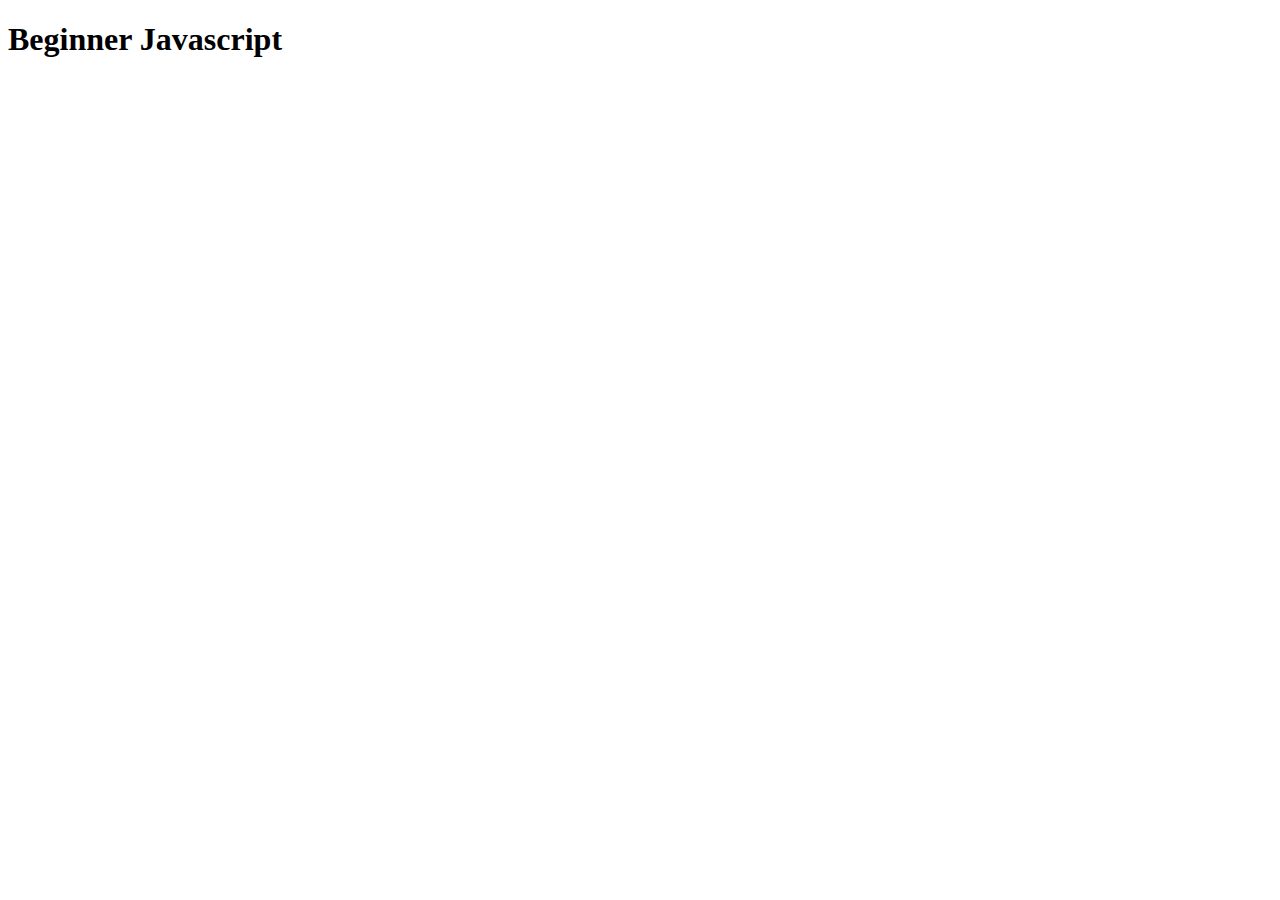
<file: index.html>
<!DOCTYPE html>
<html lang="en">
<head>
    <meta charset="UTF-8">
    <meta name="viewport" content="width=device-width, initial-scale=1.0">
    <meta http-equiv="X-UA-Compatible" content="ie=edge">
    <title>Beginner Javascript</title>
</head>
<body>
    <h1>Beginner Javascript</h1>
</body>
</html>
</file>
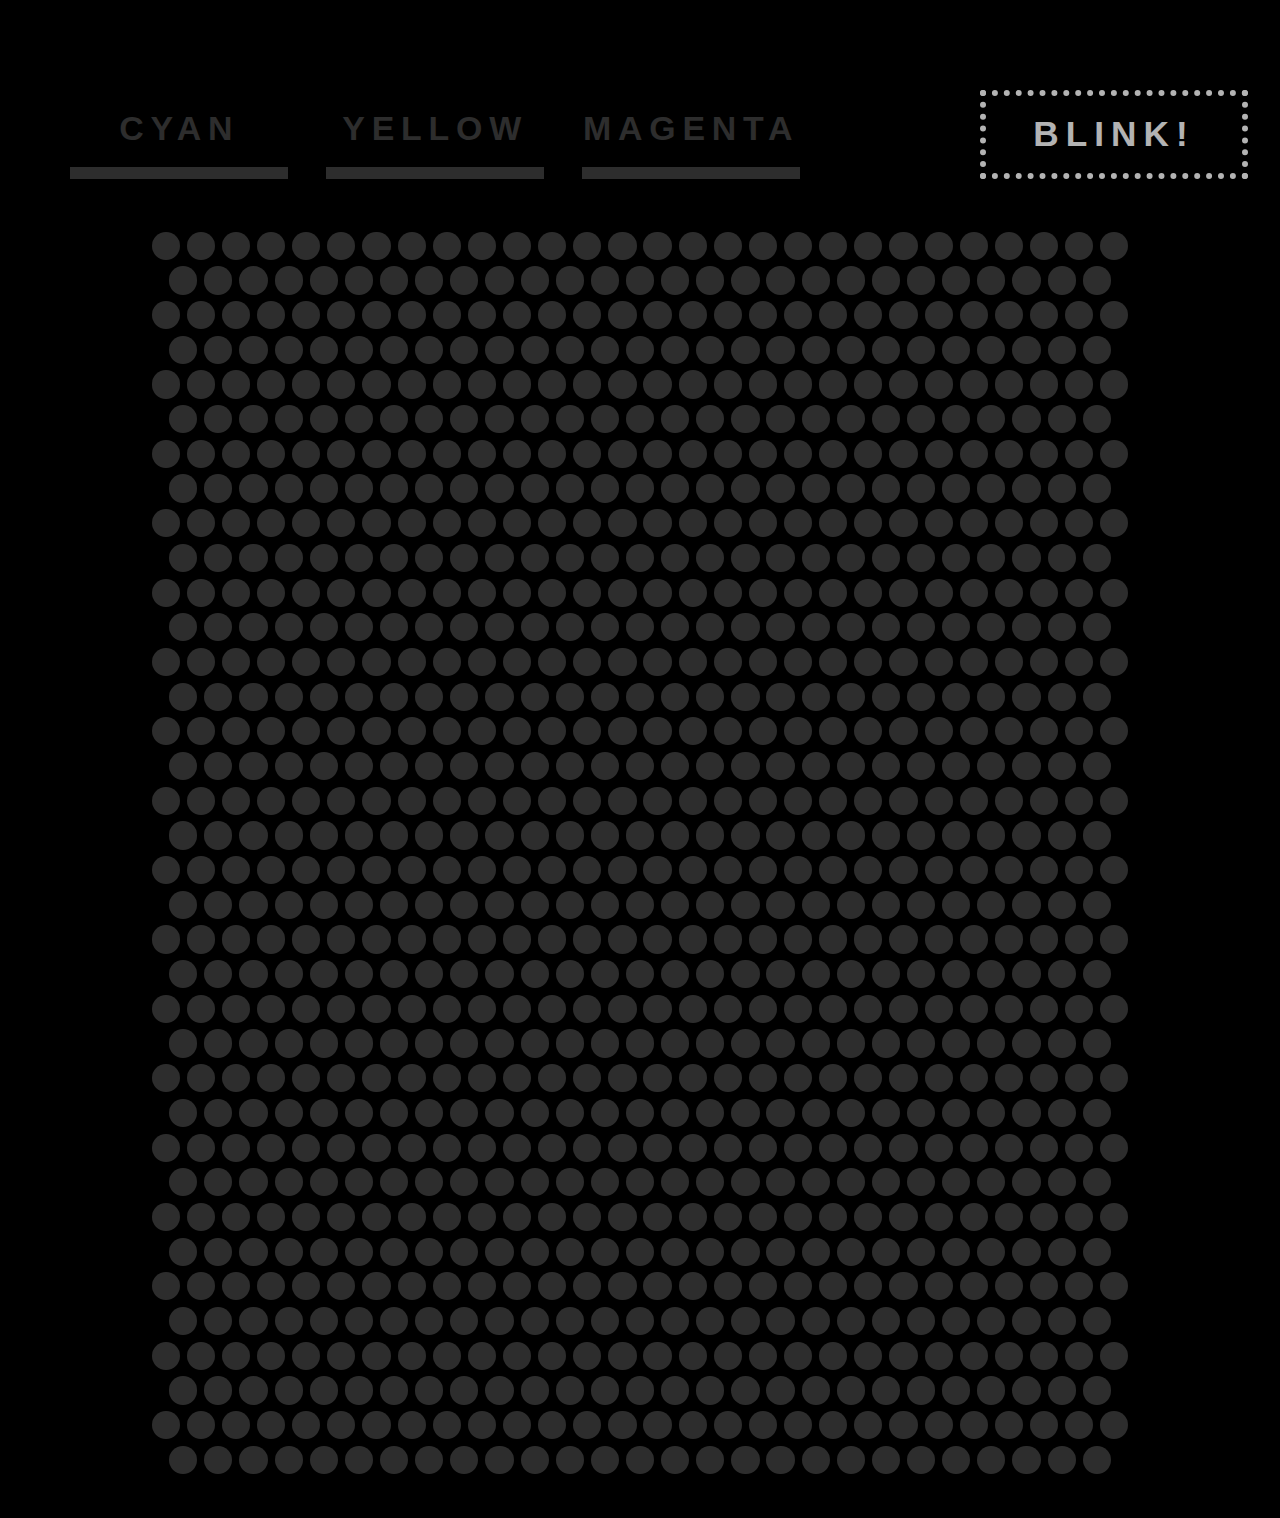
<file: LiteBrite/index.html>
<html>

<head>

  <link rel="stylesheet" type="text/css" href="./styles.css">

</head>

<body>

  <div class="color-picker">
    <div class="select-color cyan not-selected">CYAN</div>
    <div class="select-color yellow not-selected">YELLOW</div>
    <div class="select-color magenta not-selected">MAGENTA</div>
    <div class="toggle-blink">Blink!</div>
  </div>

  <div class="row">
    <div class="box"></div>
    <div class="box"></div>
    <div class="box"></div>
    <div class="box"></div>
    <div class="box"></div>
    <div class="box"></div>
    <div class="box"></div>
    <div class="box"></div>
    <div class="box"></div>
    <div class="box"></div>
    <div class="box"></div>
    <div class="box"></div>
    <div class="box"></div>
    <div class="box"></div>
    <div class="box"></div>
    <div class="box"></div>
    <div class="box"></div>
    <div class="box"></div>
    <div class="box"></div>
    <div class="box"></div>
    <div class="box"></div>
    <div class="box"></div>
    <div class="box"></div>
    <div class="box"></div>
    <div class="box"></div>
    <div class="box"></div>
    <div class="box"></div>
    <div class="box"></div>
  </div>

  <div class="row">
    <div class="box"></div>
    <div class="box"></div>
    <div class="box"></div>
    <div class="box"></div>
    <div class="box"></div>
    <div class="box"></div>
    <div class="box"></div>
    <div class="box"></div>
    <div class="box"></div>
    <div class="box"></div>
    <div class="box"></div>
    <div class="box"></div>
    <div class="box"></div>
    <div class="box"></div>
    <div class="box"></div>
    <div class="box"></div>
    <div class="box"></div>
    <div class="box"></div>
    <div class="box"></div>
    <div class="box"></div>
    <div class="box"></div>
    <div class="box"></div>
    <div class="box"></div>
    <div class="box"></div>
    <div class="box"></div>
    <div class="box"></div>
    <div class="box"></div>
  </div>

  <div class="row">
    <div class="box"></div>
    <div class="box"></div>
    <div class="box"></div>
    <div class="box"></div>
    <div class="box"></div>
    <div class="box"></div>
    <div class="box"></div>
    <div class="box"></div>
    <div class="box"></div>
    <div class="box"></div>
    <div class="box"></div>
    <div class="box"></div>
    <div class="box"></div>
    <div class="box"></div>
    <div class="box"></div>
    <div class="box"></div>
    <div class="box"></div>
    <div class="box"></div>
    <div class="box"></div>
    <div class="box"></div>
    <div class="box"></div>
    <div class="box"></div>
    <div class="box"></div>
    <div class="box"></div>
    <div class="box"></div>
    <div class="box"></div>
    <div class="box"></div>
    <div class="box"></div>
  </div>

  <div class="row">
    <div class="box"></div>
    <div class="box"></div>
    <div class="box"></div>
    <div class="box"></div>
    <div class="box"></div>
    <div class="box"></div>
    <div class="box"></div>
    <div class="box"></div>
    <div class="box"></div>
    <div class="box"></div>
    <div class="box"></div>
    <div class="box"></div>
    <div class="box"></div>
    <div class="box"></div>
    <div class="box"></div>
    <div class="box"></div>
    <div class="box"></div>
    <div class="box"></div>
    <div class="box"></div>
    <div class="box"></div>
    <div class="box"></div>
    <div class="box"></div>
    <div class="box"></div>
    <div class="box"></div>
    <div class="box"></div>
    <div class="box"></div>
    <div class="box"></div>
  </div>

  <div class="row">
    <div class="box"></div>
    <div class="box"></div>
    <div class="box"></div>
    <div class="box"></div>
    <div class="box"></div>
    <div class="box"></div>
    <div class="box"></div>
    <div class="box"></div>
    <div class="box"></div>
    <div class="box"></div>
    <div class="box"></div>
    <div class="box"></div>
    <div class="box"></div>
    <div class="box"></div>
    <div class="box"></div>
    <div class="box"></div>
    <div class="box"></div>
    <div class="box"></div>
    <div class="box"></div>
    <div class="box"></div>
    <div class="box"></div>
    <div class="box"></div>
    <div class="box"></div>
    <div class="box"></div>
    <div class="box"></div>
    <div class="box"></div>
    <div class="box"></div>
    <div class="box"></div>
  </div>

  <div class="row">
    <div class="box"></div>
    <div class="box"></div>
    <div class="box"></div>
    <div class="box"></div>
    <div class="box"></div>
    <div class="box"></div>
    <div class="box"></div>
    <div class="box"></div>
    <div class="box"></div>
    <div class="box"></div>
    <div class="box"></div>
    <div class="box"></div>
    <div class="box"></div>
    <div class="box"></div>
    <div class="box"></div>
    <div class="box"></div>
    <div class="box"></div>
    <div class="box"></div>
    <div class="box"></div>
    <div class="box"></div>
    <div class="box"></div>
    <div class="box"></div>
    <div class="box"></div>
    <div class="box"></div>
    <div class="box"></div>
    <div class="box"></div>
    <div class="box"></div>
  </div>

  <div class="row">
    <div class="box"></div>
    <div class="box"></div>
    <div class="box"></div>
    <div class="box"></div>
    <div class="box"></div>
    <div class="box"></div>
    <div class="box"></div>
    <div class="box"></div>
    <div class="box"></div>
    <div class="box"></div>
    <div class="box"></div>
    <div class="box"></div>
    <div class="box"></div>
    <div class="box"></div>
    <div class="box"></div>
    <div class="box"></div>
    <div class="box"></div>
    <div class="box"></div>
    <div class="box"></div>
    <div class="box"></div>
    <div class="box"></div>
    <div class="box"></div>
    <div class="box"></div>
    <div class="box"></div>
    <div class="box"></div>
    <div class="box"></div>
    <div class="box"></div>
    <div class="box"></div>
  </div>

  <div class="row">
    <div class="box"></div>
    <div class="box"></div>
    <div class="box"></div>
    <div class="box"></div>
    <div class="box"></div>
    <div class="box"></div>
    <div class="box"></div>
    <div class="box"></div>
    <div class="box"></div>
    <div class="box"></div>
    <div class="box"></div>
    <div class="box"></div>
    <div class="box"></div>
    <div class="box"></div>
    <div class="box"></div>
    <div class="box"></div>
    <div class="box"></div>
    <div class="box"></div>
    <div class="box"></div>
    <div class="box"></div>
    <div class="box"></div>
    <div class="box"></div>
    <div class="box"></div>
    <div class="box"></div>
    <div class="box"></div>
    <div class="box"></div>
    <div class="box"></div>
  </div>

  <div class="row">
    <div class="box"></div>
    <div class="box"></div>
    <div class="box"></div>
    <div class="box"></div>
    <div class="box"></div>
    <div class="box"></div>
    <div class="box"></div>
    <div class="box"></div>
    <div class="box"></div>
    <div class="box"></div>
    <div class="box"></div>
    <div class="box"></div>
    <div class="box"></div>
    <div class="box"></div>
    <div class="box"></div>
    <div class="box"></div>
    <div class="box"></div>
    <div class="box"></div>
    <div class="box"></div>
    <div class="box"></div>
    <div class="box"></div>
    <div class="box"></div>
    <div class="box"></div>
    <div class="box"></div>
    <div class="box"></div>
    <div class="box"></div>
    <div class="box"></div>
    <div class="box"></div>
  </div>

  <div class="row">
    <div class="box"></div>
    <div class="box"></div>
    <div class="box"></div>
    <div class="box"></div>
    <div class="box"></div>
    <div class="box"></div>
    <div class="box"></div>
    <div class="box"></div>
    <div class="box"></div>
    <div class="box"></div>
    <div class="box"></div>
    <div class="box"></div>
    <div class="box"></div>
    <div class="box"></div>
    <div class="box"></div>
    <div class="box"></div>
    <div class="box"></div>
    <div class="box"></div>
    <div class="box"></div>
    <div class="box"></div>
    <div class="box"></div>
    <div class="box"></div>
    <div class="box"></div>
    <div class="box"></div>
    <div class="box"></div>
    <div class="box"></div>
    <div class="box"></div>
  </div>

  <div class="row">
    <div class="box"></div>
    <div class="box"></div>
    <div class="box"></div>
    <div class="box"></div>
    <div class="box"></div>
    <div class="box"></div>
    <div class="box"></div>
    <div class="box"></div>
    <div class="box"></div>
    <div class="box"></div>
    <div class="box"></div>
    <div class="box"></div>
    <div class="box"></div>
    <div class="box"></div>
    <div class="box"></div>
    <div class="box"></div>
    <div class="box"></div>
    <div class="box"></div>
    <div class="box"></div>
    <div class="box"></div>
    <div class="box"></div>
    <div class="box"></div>
    <div class="box"></div>
    <div class="box"></div>
    <div class="box"></div>
    <div class="box"></div>
    <div class="box"></div>
    <div class="box"></div>
  </div>

  <div class="row">
    <div class="box"></div>
    <div class="box"></div>
    <div class="box"></div>
    <div class="box"></div>
    <div class="box"></div>
    <div class="box"></div>
    <div class="box"></div>
    <div class="box"></div>
    <div class="box"></div>
    <div class="box"></div>
    <div class="box"></div>
    <div class="box"></div>
    <div class="box"></div>
    <div class="box"></div>
    <div class="box"></div>
    <div class="box"></div>
    <div class="box"></div>
    <div class="box"></div>
    <div class="box"></div>
    <div class="box"></div>
    <div class="box"></div>
    <div class="box"></div>
    <div class="box"></div>
    <div class="box"></div>
    <div class="box"></div>
    <div class="box"></div>
    <div class="box"></div>
  </div>

  <div class="row">
    <div class="box"></div>
    <div class="box"></div>
    <div class="box"></div>
    <div class="box"></div>
    <div class="box"></div>
    <div class="box"></div>
    <div class="box"></div>
    <div class="box"></div>
    <div class="box"></div>
    <div class="box"></div>
    <div class="box"></div>
    <div class="box"></div>
    <div class="box"></div>
    <div class="box"></div>
    <div class="box"></div>
    <div class="box"></div>
    <div class="box"></div>
    <div class="box"></div>
    <div class="box"></div>
    <div class="box"></div>
    <div class="box"></div>
    <div class="box"></div>
    <div class="box"></div>
    <div class="box"></div>
    <div class="box"></div>
    <div class="box"></div>
    <div class="box"></div>
    <div class="box"></div>
  </div>

  <div class="row">
    <div class="box"></div>
    <div class="box"></div>
    <div class="box"></div>
    <div class="box"></div>
    <div class="box"></div>
    <div class="box"></div>
    <div class="box"></div>
    <div class="box"></div>
    <div class="box"></div>
    <div class="box"></div>
    <div class="box"></div>
    <div class="box"></div>
    <div class="box"></div>
    <div class="box"></div>
    <div class="box"></div>
    <div class="box"></div>
    <div class="box"></div>
    <div class="box"></div>
    <div class="box"></div>
    <div class="box"></div>
    <div class="box"></div>
    <div class="box"></div>
    <div class="box"></div>
    <div class="box"></div>
    <div class="box"></div>
    <div class="box"></div>
    <div class="box"></div>
  </div>

  <div class="row">
    <div class="box"></div>
    <div class="box"></div>
    <div class="box"></div>
    <div class="box"></div>
    <div class="box"></div>
    <div class="box"></div>
    <div class="box"></div>
    <div class="box"></div>
    <div class="box"></div>
    <div class="box"></div>
    <div class="box"></div>
    <div class="box"></div>
    <div class="box"></div>
    <div class="box"></div>
    <div class="box"></div>
    <div class="box"></div>
    <div class="box"></div>
    <div class="box"></div>
    <div class="box"></div>
    <div class="box"></div>
    <div class="box"></div>
    <div class="box"></div>
    <div class="box"></div>
    <div class="box"></div>
    <div class="box"></div>
    <div class="box"></div>
    <div class="box"></div>
    <div class="box"></div>
  </div>

  <div class="row">
    <div class="box"></div>
    <div class="box"></div>
    <div class="box"></div>
    <div class="box"></div>
    <div class="box"></div>
    <div class="box"></div>
    <div class="box"></div>
    <div class="box"></div>
    <div class="box"></div>
    <div class="box"></div>
    <div class="box"></div>
    <div class="box"></div>
    <div class="box"></div>
    <div class="box"></div>
    <div class="box"></div>
    <div class="box"></div>
    <div class="box"></div>
    <div class="box"></div>
    <div class="box"></div>
    <div class="box"></div>
    <div class="box"></div>
    <div class="box"></div>
    <div class="box"></div>
    <div class="box"></div>
    <div class="box"></div>
    <div class="box"></div>
    <div class="box"></div>
  </div>

  <div class="row">
    <div class="box"></div>
    <div class="box"></div>
    <div class="box"></div>
    <div class="box"></div>
    <div class="box"></div>
    <div class="box"></div>
    <div class="box"></div>
    <div class="box"></div>
    <div class="box"></div>
    <div class="box"></div>
    <div class="box"></div>
    <div class="box"></div>
    <div class="box"></div>
    <div class="box"></div>
    <div class="box"></div>
    <div class="box"></div>
    <div class="box"></div>
    <div class="box"></div>
    <div class="box"></div>
    <div class="box"></div>
    <div class="box"></div>
    <div class="box"></div>
    <div class="box"></div>
    <div class="box"></div>
    <div class="box"></div>
    <div class="box"></div>
    <div class="box"></div>
    <div class="box"></div>
  </div>

  <div class="row">
    <div class="box"></div>
    <div class="box"></div>
    <div class="box"></div>
    <div class="box"></div>
    <div class="box"></div>
    <div class="box"></div>
    <div class="box"></div>
    <div class="box"></div>
    <div class="box"></div>
    <div class="box"></div>
    <div class="box"></div>
    <div class="box"></div>
    <div class="box"></div>
    <div class="box"></div>
    <div class="box"></div>
    <div class="box"></div>
    <div class="box"></div>
    <div class="box"></div>
    <div class="box"></div>
    <div class="box"></div>
    <div class="box"></div>
    <div class="box"></div>
    <div class="box"></div>
    <div class="box"></div>
    <div class="box"></div>
    <div class="box"></div>
    <div class="box"></div>
  </div>

  <div class="row">
    <div class="box"></div>
    <div class="box"></div>
    <div class="box"></div>
    <div class="box"></div>
    <div class="box"></div>
    <div class="box"></div>
    <div class="box"></div>
    <div class="box"></div>
    <div class="box"></div>
    <div class="box"></div>
    <div class="box"></div>
    <div class="box"></div>
    <div class="box"></div>
    <div class="box"></div>
    <div class="box"></div>
    <div class="box"></div>
    <div class="box"></div>
    <div class="box"></div>
    <div class="box"></div>
    <div class="box"></div>
    <div class="box"></div>
    <div class="box"></div>
    <div class="box"></div>
    <div class="box"></div>
    <div class="box"></div>
    <div class="box"></div>
    <div class="box"></div>
    <div class="box"></div>
  </div>

  <div class="row">
    <div class="box"></div>
    <div class="box"></div>
    <div class="box"></div>
    <div class="box"></div>
    <div class="box"></div>
    <div class="box"></div>
    <div class="box"></div>
    <div class="box"></div>
    <div class="box"></div>
    <div class="box"></div>
    <div class="box"></div>
    <div class="box"></div>
    <div class="box"></div>
    <div class="box"></div>
    <div class="box"></div>
    <div class="box"></div>
    <div class="box"></div>
    <div class="box"></div>
    <div class="box"></div>
    <div class="box"></div>
    <div class="box"></div>
    <div class="box"></div>
    <div class="box"></div>
    <div class="box"></div>
    <div class="box"></div>
    <div class="box"></div>
    <div class="box"></div>
  </div>

  <div class="row">
    <div class="box"></div>
    <div class="box"></div>
    <div class="box"></div>
    <div class="box"></div>
    <div class="box"></div>
    <div class="box"></div>
    <div class="box"></div>
    <div class="box"></div>
    <div class="box"></div>
    <div class="box"></div>
    <div class="box"></div>
    <div class="box"></div>
    <div class="box"></div>
    <div class="box"></div>
    <div class="box"></div>
    <div class="box"></div>
    <div class="box"></div>
    <div class="box"></div>
    <div class="box"></div>
    <div class="box"></div>
    <div class="box"></div>
    <div class="box"></div>
    <div class="box"></div>
    <div class="box"></div>
    <div class="box"></div>
    <div class="box"></div>
    <div class="box"></div>
    <div class="box"></div>
  </div>

  <div class="row">
    <div class="box"></div>
    <div class="box"></div>
    <div class="box"></div>
    <div class="box"></div>
    <div class="box"></div>
    <div class="box"></div>
    <div class="box"></div>
    <div class="box"></div>
    <div class="box"></div>
    <div class="box"></div>
    <div class="box"></div>
    <div class="box"></div>
    <div class="box"></div>
    <div class="box"></div>
    <div class="box"></div>
    <div class="box"></div>
    <div class="box"></div>
    <div class="box"></div>
    <div class="box"></div>
    <div class="box"></div>
    <div class="box"></div>
    <div class="box"></div>
    <div class="box"></div>
    <div class="box"></div>
    <div class="box"></div>
    <div class="box"></div>
    <div class="box"></div>
  </div>

  <div class="row">
    <div class="box"></div>
    <div class="box"></div>
    <div class="box"></div>
    <div class="box"></div>
    <div class="box"></div>
    <div class="box"></div>
    <div class="box"></div>
    <div class="box"></div>
    <div class="box"></div>
    <div class="box"></div>
    <div class="box"></div>
    <div class="box"></div>
    <div class="box"></div>
    <div class="box"></div>
    <div class="box"></div>
    <div class="box"></div>
    <div class="box"></div>
    <div class="box"></div>
    <div class="box"></div>
    <div class="box"></div>
    <div class="box"></div>
    <div class="box"></div>
    <div class="box"></div>
    <div class="box"></div>
    <div class="box"></div>
    <div class="box"></div>
    <div class="box"></div>
    <div class="box"></div>
  </div>

  <div class="row">
    <div class="box"></div>
    <div class="box"></div>
    <div class="box"></div>
    <div class="box"></div>
    <div class="box"></div>
    <div class="box"></div>
    <div class="box"></div>
    <div class="box"></div>
    <div class="box"></div>
    <div class="box"></div>
    <div class="box"></div>
    <div class="box"></div>
    <div class="box"></div>
    <div class="box"></div>
    <div class="box"></div>
    <div class="box"></div>
    <div class="box"></div>
    <div class="box"></div>
    <div class="box"></div>
    <div class="box"></div>
    <div class="box"></div>
    <div class="box"></div>
    <div class="box"></div>
    <div class="box"></div>
    <div class="box"></div>
    <div class="box"></div>
    <div class="box"></div>
  </div>

  <div class="row">
    <div class="box"></div>
    <div class="box"></div>
    <div class="box"></div>
    <div class="box"></div>
    <div class="box"></div>
    <div class="box"></div>
    <div class="box"></div>
    <div class="box"></div>
    <div class="box"></div>
    <div class="box"></div>
    <div class="box"></div>
    <div class="box"></div>
    <div class="box"></div>
    <div class="box"></div>
    <div class="box"></div>
    <div class="box"></div>
    <div class="box"></div>
    <div class="box"></div>
    <div class="box"></div>
    <div class="box"></div>
    <div class="box"></div>
    <div class="box"></div>
    <div class="box"></div>
    <div class="box"></div>
    <div class="box"></div>
    <div class="box"></div>
    <div class="box"></div>
    <div class="box"></div>
  </div>

  <div class="row">
    <div class="box"></div>
    <div class="box"></div>
    <div class="box"></div>
    <div class="box"></div>
    <div class="box"></div>
    <div class="box"></div>
    <div class="box"></div>
    <div class="box"></div>
    <div class="box"></div>
    <div class="box"></div>
    <div class="box"></div>
    <div class="box"></div>
    <div class="box"></div>
    <div class="box"></div>
    <div class="box"></div>
    <div class="box"></div>
    <div class="box"></div>
    <div class="box"></div>
    <div class="box"></div>
    <div class="box"></div>
    <div class="box"></div>
    <div class="box"></div>
    <div class="box"></div>
    <div class="box"></div>
    <div class="box"></div>
    <div class="box"></div>
    <div class="box"></div>
  </div>

  <div class="row">
    <div class="box"></div>
    <div class="box"></div>
    <div class="box"></div>
    <div class="box"></div>
    <div class="box"></div>
    <div class="box"></div>
    <div class="box"></div>
    <div class="box"></div>
    <div class="box"></div>
    <div class="box"></div>
    <div class="box"></div>
    <div class="box"></div>
    <div class="box"></div>
    <div class="box"></div>
    <div class="box"></div>
    <div class="box"></div>
    <div class="box"></div>
    <div class="box"></div>
    <div class="box"></div>
    <div class="box"></div>
    <div class="box"></div>
    <div class="box"></div>
    <div class="box"></div>
    <div class="box"></div>
    <div class="box"></div>
    <div class="box"></div>
    <div class="box"></div>
    <div class="box"></div>
  </div>

  <div class="row">
    <div class="box"></div>
    <div class="box"></div>
    <div class="box"></div>
    <div class="box"></div>
    <div class="box"></div>
    <div class="box"></div>
    <div class="box"></div>
    <div class="box"></div>
    <div class="box"></div>
    <div class="box"></div>
    <div class="box"></div>
    <div class="box"></div>
    <div class="box"></div>
    <div class="box"></div>
    <div class="box"></div>
    <div class="box"></div>
    <div class="box"></div>
    <div class="box"></div>
    <div class="box"></div>
    <div class="box"></div>
    <div class="box"></div>
    <div class="box"></div>
    <div class="box"></div>
    <div class="box"></div>
    <div class="box"></div>
    <div class="box"></div>
    <div class="box"></div>
  </div>

  <div class="row">
    <div class="box"></div>
    <div class="box"></div>
    <div class="box"></div>
    <div class="box"></div>
    <div class="box"></div>
    <div class="box"></div>
    <div class="box"></div>
    <div class="box"></div>
    <div class="box"></div>
    <div class="box"></div>
    <div class="box"></div>
    <div class="box"></div>
    <div class="box"></div>
    <div class="box"></div>
    <div class="box"></div>
    <div class="box"></div>
    <div class="box"></div>
    <div class="box"></div>
    <div class="box"></div>
    <div class="box"></div>
    <div class="box"></div>
    <div class="box"></div>
    <div class="box"></div>
    <div class="box"></div>
    <div class="box"></div>
    <div class="box"></div>
    <div class="box"></div>
    <div class="box"></div>
  </div>

  <div class="row">
    <div class="box"></div>
    <div class="box"></div>
    <div class="box"></div>
    <div class="box"></div>
    <div class="box"></div>
    <div class="box"></div>
    <div class="box"></div>
    <div class="box"></div>
    <div class="box"></div>
    <div class="box"></div>
    <div class="box"></div>
    <div class="box"></div>
    <div class="box"></div>
    <div class="box"></div>
    <div class="box"></div>
    <div class="box"></div>
    <div class="box"></div>
    <div class="box"></div>
    <div class="box"></div>
    <div class="box"></div>
    <div class="box"></div>
    <div class="box"></div>
    <div class="box"></div>
    <div class="box"></div>
    <div class="box"></div>
    <div class="box"></div>
    <div class="box"></div>
  </div>

  <div class="row">
    <div class="box"></div>
    <div class="box"></div>
    <div class="box"></div>
    <div class="box"></div>
    <div class="box"></div>
    <div class="box"></div>
    <div class="box"></div>
    <div class="box"></div>
    <div class="box"></div>
    <div class="box"></div>
    <div class="box"></div>
    <div class="box"></div>
    <div class="box"></div>
    <div class="box"></div>
    <div class="box"></div>
    <div class="box"></div>
    <div class="box"></div>
    <div class="box"></div>
    <div class="box"></div>
    <div class="box"></div>
    <div class="box"></div>
    <div class="box"></div>
    <div class="box"></div>
    <div class="box"></div>
    <div class="box"></div>
    <div class="box"></div>
    <div class="box"></div>
    <div class="box"></div>
  </div>

  <div class="row">
    <div class="box"></div>
    <div class="box"></div>
    <div class="box"></div>
    <div class="box"></div>
    <div class="box"></div>
    <div class="box"></div>
    <div class="box"></div>
    <div class="box"></div>
    <div class="box"></div>
    <div class="box"></div>
    <div class="box"></div>
    <div class="box"></div>
    <div class="box"></div>
    <div class="box"></div>
    <div class="box"></div>
    <div class="box"></div>
    <div class="box"></div>
    <div class="box"></div>
    <div class="box"></div>
    <div class="box"></div>
    <div class="box"></div>
    <div class="box"></div>
    <div class="box"></div>
    <div class="box"></div>
    <div class="box"></div>
    <div class="box"></div>
    <div class="box"></div>
  </div>

  <div class="row">
    <div class="box"></div>
    <div class="box"></div>
    <div class="box"></div>
    <div class="box"></div>
    <div class="box"></div>
    <div class="box"></div>
    <div class="box"></div>
    <div class="box"></div>
    <div class="box"></div>
    <div class="box"></div>
    <div class="box"></div>
    <div class="box"></div>
    <div class="box"></div>
    <div class="box"></div>
    <div class="box"></div>
    <div class="box"></div>
    <div class="box"></div>
    <div class="box"></div>
    <div class="box"></div>
    <div class="box"></div>
    <div class="box"></div>
    <div class="box"></div>
    <div class="box"></div>
    <div class="box"></div>
    <div class="box"></div>
    <div class="box"></div>
    <div class="box"></div>
    <div class="box"></div>
  </div>

  <div class="row">
    <div class="box"></div>
    <div class="box"></div>
    <div class="box"></div>
    <div class="box"></div>
    <div class="box"></div>
    <div class="box"></div>
    <div class="box"></div>
    <div class="box"></div>
    <div class="box"></div>
    <div class="box"></div>
    <div class="box"></div>
    <div class="box"></div>
    <div class="box"></div>
    <div class="box"></div>
    <div class="box"></div>
    <div class="box"></div>
    <div class="box"></div>
    <div class="box"></div>
    <div class="box"></div>
    <div class="box"></div>
    <div class="box"></div>
    <div class="box"></div>
    <div class="box"></div>
    <div class="box"></div>
    <div class="box"></div>
    <div class="box"></div>
    <div class="box"></div>
  </div>

  <div class="row">
    <div class="box"></div>
    <div class="box"></div>
    <div class="box"></div>
    <div class="box"></div>
    <div class="box"></div>
    <div class="box"></div>
    <div class="box"></div>
    <div class="box"></div>
    <div class="box"></div>
    <div class="box"></div>
    <div class="box"></div>
    <div class="box"></div>
    <div class="box"></div>
    <div class="box"></div>
    <div class="box"></div>
    <div class="box"></div>
    <div class="box"></div>
    <div class="box"></div>
    <div class="box"></div>
    <div class="box"></div>
    <div class="box"></div>
    <div class="box"></div>
    <div class="box"></div>
    <div class="box"></div>
    <div class="box"></div>
    <div class="box"></div>
    <div class="box"></div>
    <div class="box"></div>
  </div>

  <div class="row">
    <div class="box"></div>
    <div class="box"></div>
    <div class="box"></div>
    <div class="box"></div>
    <div class="box"></div>
    <div class="box"></div>
    <div class="box"></div>
    <div class="box"></div>
    <div class="box"></div>
    <div class="box"></div>
    <div class="box"></div>
    <div class="box"></div>
    <div class="box"></div>
    <div class="box"></div>
    <div class="box"></div>
    <div class="box"></div>
    <div class="box"></div>
    <div class="box"></div>
    <div class="box"></div>
    <div class="box"></div>
    <div class="box"></div>
    <div class="box"></div>
    <div class="box"></div>
    <div class="box"></div>
    <div class="box"></div>
    <div class="box"></div>
    <div class="box"></div>
  </div>




</body>
<script src='https://code.jquery.com/jquery-3.1.0.min.js'></script>
<script src="./main.js" type="text/javascript"></script>

</html>
</file>
<file: LiteBrite/styles.css>
body {
    text-align: center;
    background-color: black;
    transition: 0.1s;
    font-family: Helvetica, sans-serif;
    margin: 3vw auto;
    width: 95vw;
    min-width: 400px;
  }
  
  .box {
    background-color: #2D2D2D;
    height: 2.2vw;
    width: 2.2vw;
    display: inline-block;
    border-radius: 2.2vw;
    margin: 0.1vw;
  }
  
  .color-picker {
    display: block;
    width: 100%;
    height: 15vw;
    text-align: center;
    display: flex;
    align-items: center;
    justify-content: flex-start;
    color: white;
  }
  
  .cyan {
    background-color: #1ebacc;
    color: #1ebacc;
  }
  
  .yellow {
    background-color: #ffea4e;
    color: #ffea4e;
  }
  
  .magenta {
    background-color: #ff2f9e;
    color: #ff2f9e;
  }
  
  .select-color {
    display: flex;
    align-items: center;
    justify-content: center;
    background-color: black;
    height: 6vw;
    width: 17vw;
    font-size: 2.65vw;
    font-weight: bold;
    letter-spacing: 0.2em;
  }
  
  .select-color.cyan {
    margin: 0 3vw;
    border-bottom: 1vw solid #1ebacc;
  }
  
  .select-color.yellow {
    border-bottom: 1vw solid #ffea4e;
  }
  
  .select-color.magenta {
    margin: 0 3vw;
    border-bottom: 1vw solid #ff2f9e;
  }
  
  .not-selected{
    color: #2D2D2D;
    border-bottom: 1vw solid #2D2D2D !important;
  }
  
  .toggle-blink {
    display: flex;
    align-items: center;
    justify-content: center;
    margin-left: auto;
    color: white;
    font-weight: bold;
    height: 6vw;
    width: 20vw;
    border-radius: 0;
    opacity: 0.7;
    background-color: black;
    text-transform: uppercase;
    letter-spacing: 0.2em;
    border: 0.5vw dotted white !important;
    font-size: 2.75vw;
  }
  
  .opacity {
    opacity: 1 !important;
  }
  
  .blink {
    opacity: 0.7;
  }
</file>
